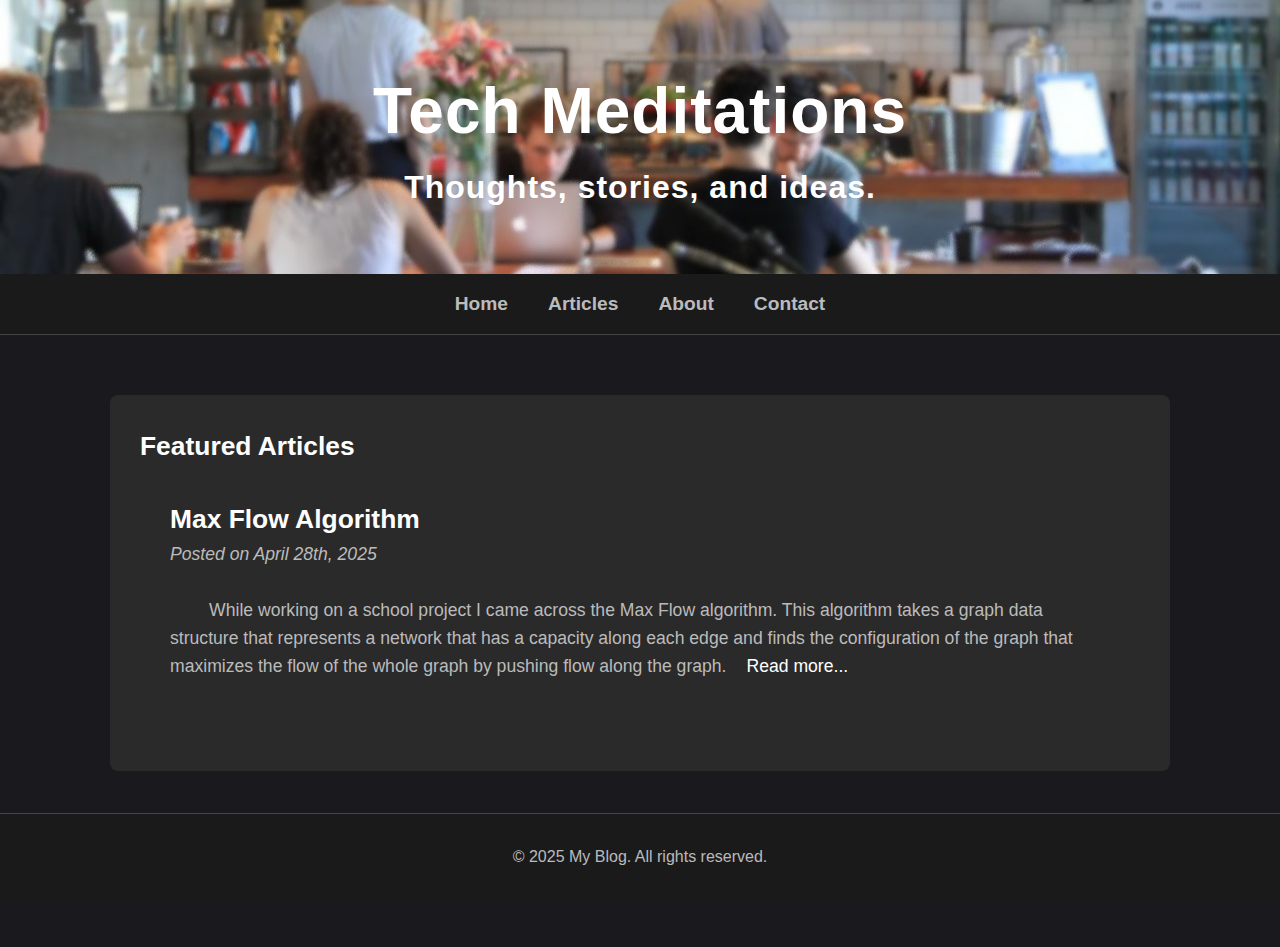
<file: index.html>
<!DOCTYPE html>
<html lang="en">
<head>
    <meta charset="UTF-8">
    <meta name="viewport" content="width=device-width, initial-scale=1.0">
    <title>My Blog</title>
    <link rel="stylesheet" href="css/style.css">
</head>
<body>
    <header>
        <h1>Tech Meditations</h1>
        <h4>Thoughts, stories, and ideas.</h4>
    </header>
    <div id="upper_bar">
        <nav>
            <a href="index.html">Home</a>
            <a href="articles_page.html">Articles</a>
            <a href="about_page.html">About</a>
            <a href="contact_page.html">Contact</a>
        </nav>
    </div>

    <main>
        <section id="Featured">
            <h2>Featured Articles</h2>
            <article onclick="location.href='blog_posts/max_flow_algorithm_post.html'">
                <h2>Max Flow Algorithm</h2>
                <p><em>Posted on April 28th, 2025</em></p>
                <br>
                <p>
                    &nbsp;&nbsp;&nbsp;&nbsp;&nbsp;&nbsp;&nbsp;&nbsp;While working on a school project I came across the Max Flow algorithm. This algorithm takes a graph data structure that represents a network that has a capacity 
                    along each edge and finds the configuration of the graph that maximizes the flow of the whole graph by pushing flow along the graph.<a href="blog_posts/max_flow_algorithm_post.html">Read more...</a>
                </p>
            </article>
        </section>
    </main>
    <div id="lower_bar">
        <footer>
            <p>&copy; 2025 My Blog. All rights reserved.</p>
        </footer>
    </div>

</body>
</html>
</file>
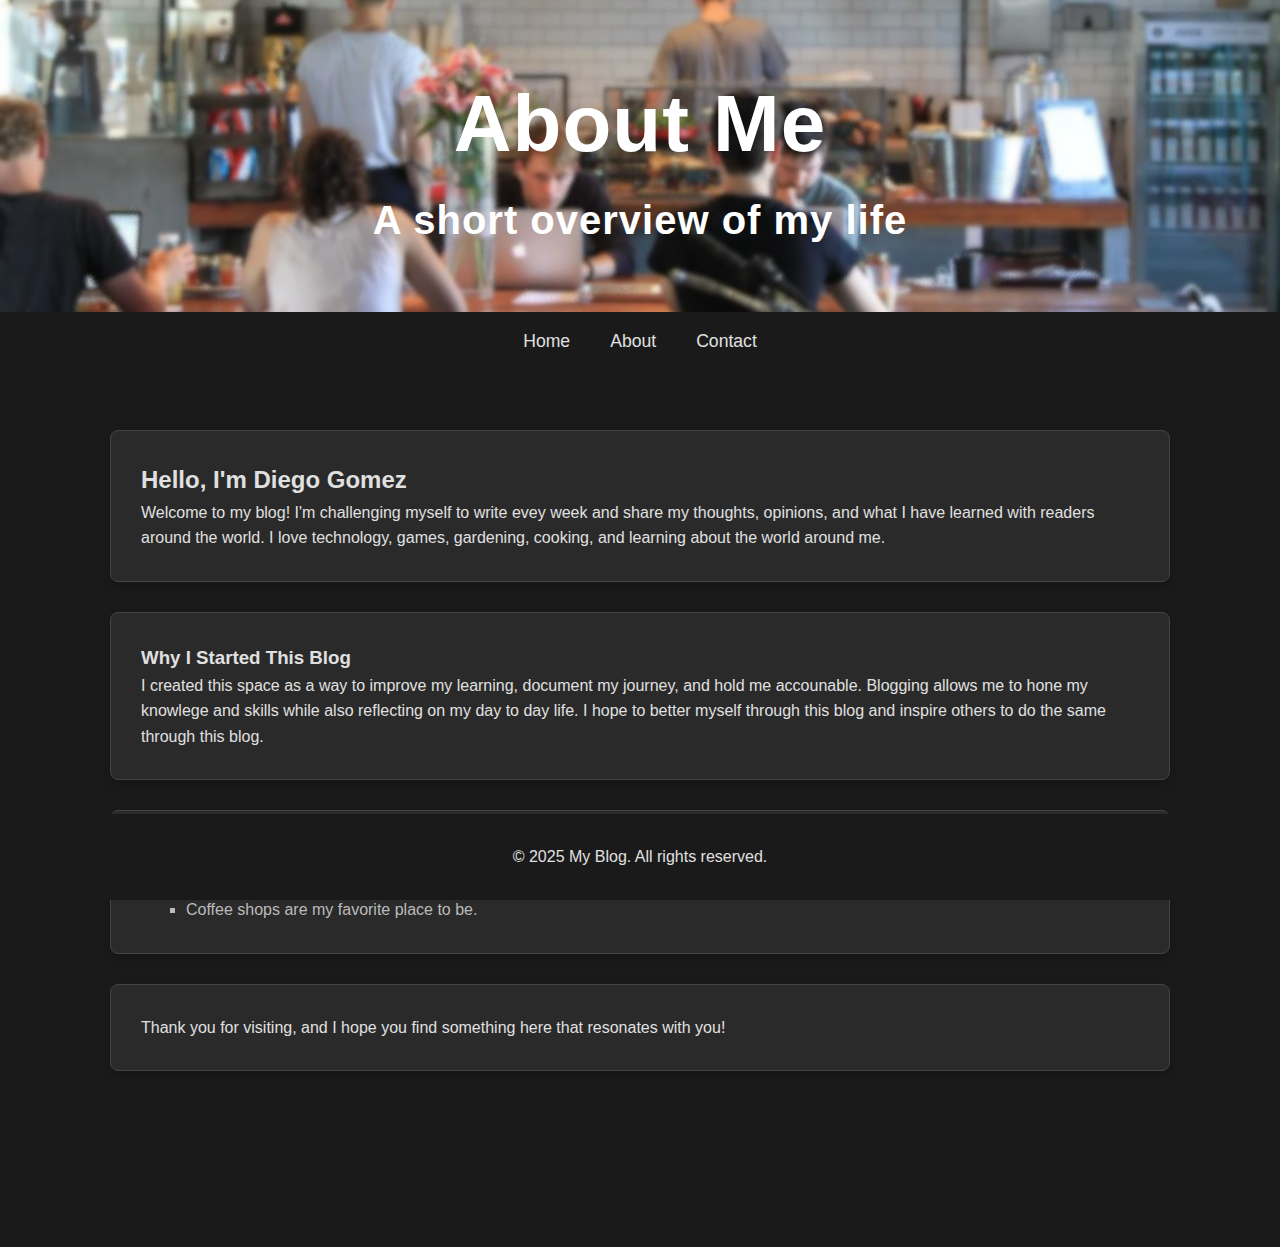
<file: about_page.html>
<!DOCTYPE html>
<html lang="en">
<head>
    <meta charset="UTF-8">
    <meta name="viewport" content="width=device-width, initial-scale=1.0">
    <title>About - My Blog</title>
    <link rel="stylesheet" href="style.css">
</head>
<body>
    <div id="upper_bar">
        <header>
            <h1>About Me</h1>
            <h4>A short overview of my life</h4>
        </header>
        <nav>
            <a href="home_page.html">Home</a>
            <a href="about_page.html">About</a>
            <a href="contact_page.html">Contact</a>
        </nav>
    </div>

    <main>
        <section>
        <h2>Hello, I'm Diego Gomez</h2>
            <p>
                Welcome to my blog! I'm challenging myself to write evey week and share my thoughts, opinions, and what I have learned with readers around the world. I love
                technology, games, gardening, cooking, and learning about the world around me.
            </p>
        </section>
        <section>
            <h3>Why I Started This Blog</h3>
            <p>
                I created this space as a way to improve my learning, document my journey, and hold me accounable. Blogging allows me to hone my knowlege and skills while also 
                reflecting on my day to day life. I hope to better myself through this blog and inspire others to do the same through this blog.
            </p>    
        </section>
        <section>
            <h3>Fun Facts About Me</h3>
            <ul>
            <li>I love tennis and have been playing since 2014.</li>
            <li>Coffee shops are my favorite place to be.</li>
            </ul>
        </section>
        <section>
            <p>Thank you for visiting, and I hope you find something here that resonates with you!</p>
        </section>

    </main>
    <div id="lower_bar">
        <footer>
            <p>&copy; 2025 My Blog. All rights reserved.</p>
        </footer>
    </div>

</body>
</html>
</file>
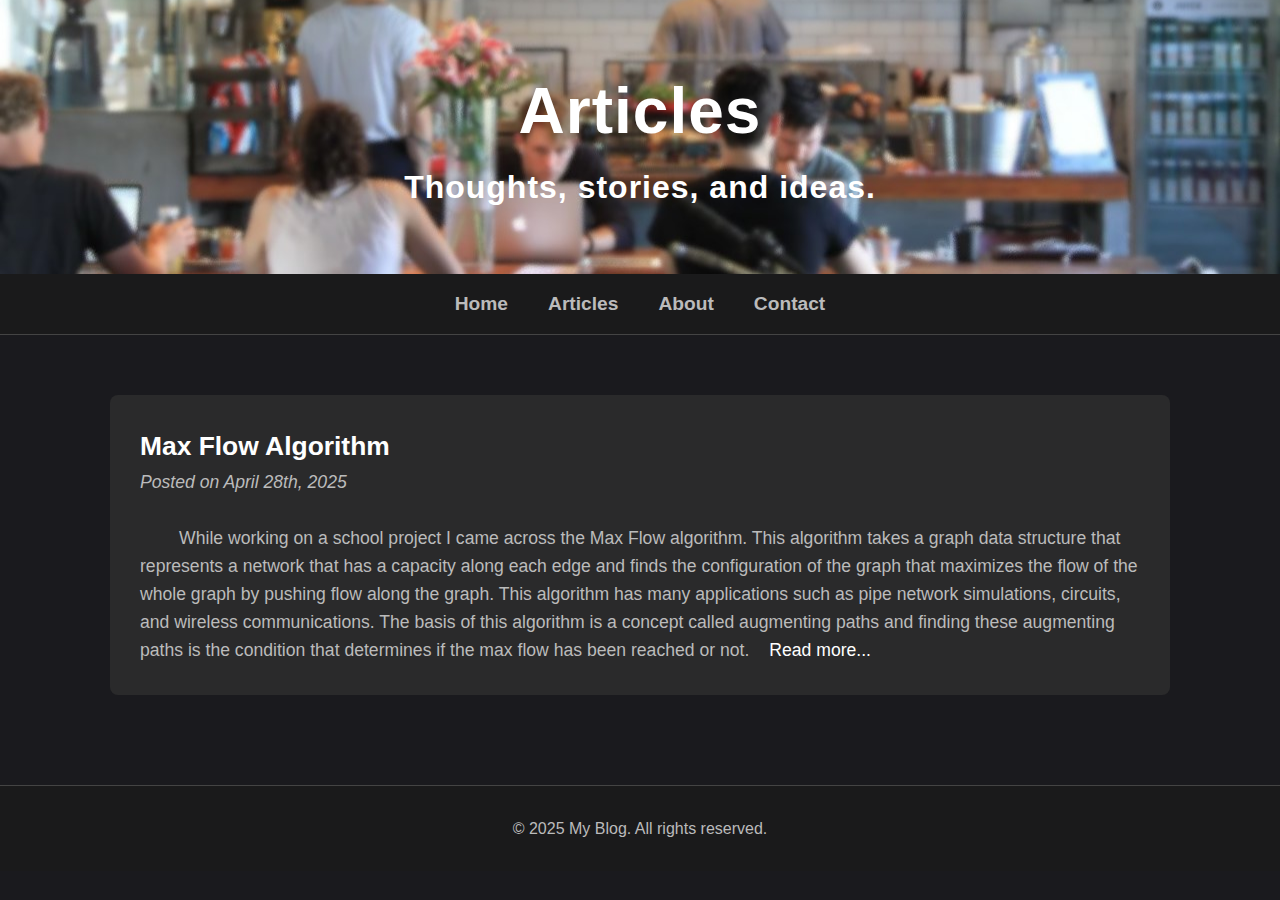
<file: articles_page.html>
<!DOCTYPE html>
<html lang="en">
<head>
    <meta charset="UTF-8">
    <meta name="viewport" content="width=device-width, initial-scale=1.0">
    <title>My Blog</title>
    <link rel="stylesheet" href="css/style.css">
</head>
<body>
    <header>
        <h1>Articles</h1>
        <h4>Thoughts, stories, and ideas.</h4>
    </header>
    <div id="upper_bar">
        <nav>
            <a href="home_page.html">Home</a>
            <a href="articles_page.html">Articles</a>
            <a href="about_page.html">About</a>
            <a href="contact_page.html">Contact</a>
        </nav>
    </div>

    <main>
        <article onclick="location.href='blog_posts/max_flow_algorithm_post.html'">
            <h2>Max Flow Algorithm</h2>
            <p><em>Posted on April 28th, 2025</em></p>
            <br>
            <p>
                &nbsp;&nbsp;&nbsp;&nbsp;&nbsp;&nbsp;&nbsp;&nbsp;While working on a school project I came across the Max Flow algorithm. This algorithm takes a graph data structure that represents a network that has a capacity 
                along each edge and finds the configuration of the graph that maximizes the flow of the whole graph by pushing flow along the graph. This algorithm has 
                many applications such as pipe network simulations, circuits, and wireless communications. The basis of this algorithm is a concept called augmenting paths and 
                finding these augmenting paths is the condition that determines if the max flow has been reached or not.<a href="blog_posts/max_flow_algorithm_post.html">Read more...</a>
            </p>
        </article>
    </main>
    <div id="lower_bar">
        <footer>
            <p>&copy; 2025 My Blog. All rights reserved.</p>
        </footer>
    </div>

</body>
</html>
</file>
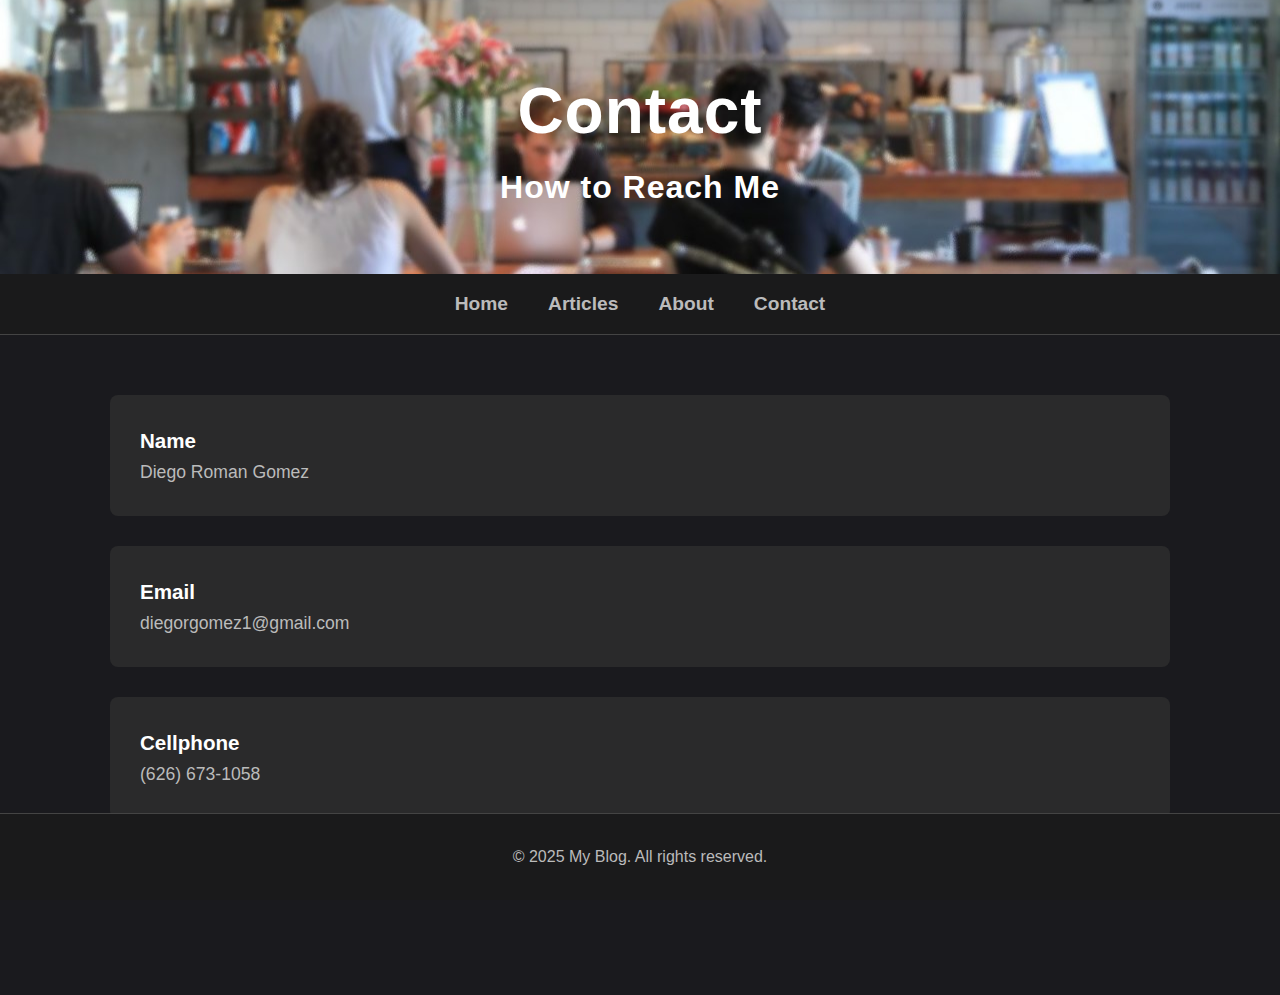
<file: contact_page.html>
<!DOCTYPE html>
<html lang="en">
<head>
    <meta charset="UTF-8">
    <meta name="viewport" content="width=device-width, initial-scale=1.0">
    <title>Contact - My Blog</title>
    <link rel="stylesheet" href="css/style.css">
</head>
<body>
    <header>
        <h1>Contact</h1>
        <h4>How to Reach Me</h4>
    </header>
    <div id="upper_bar">
        <nav>
            <a href="index.html">Home</a>
            <a href="articles_page.html">Articles</a>
            <a href="about_page.html">About</a>
            <a href="contact_page.html">Contact</a>
        </nav>
    </div>

    <main>
        <section>
            <h3>Name</h3>
            <p>Diego Roman Gomez</p>
        </section>
        <section>
            <h3>Email</h3>
            <p>diegorgomez1@gmail.com</p>
        </section>
        <section>
            <h3>Cellphone</h3>
            <p>(626) 673-1058</p>
        </section>
    </main>
    <div id="lower_bar">
        <footer>
            <p>&copy; 2025 My Blog. All rights reserved.</p>
        </footer>
    </div>

</body>
</html>
</file>
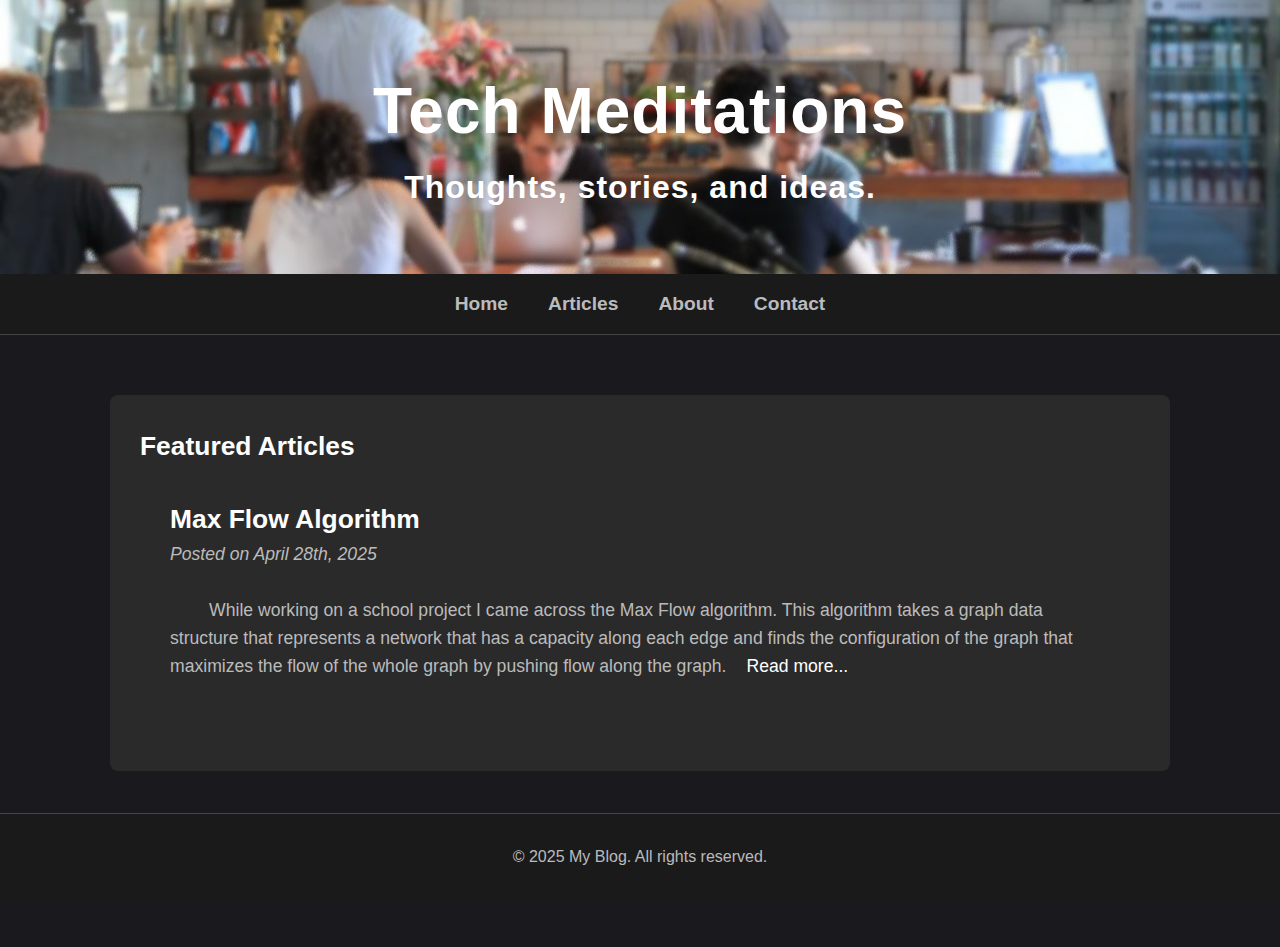
<file: home_page.html>
<!DOCTYPE html>
<html lang="en">
<head>
    <meta charset="UTF-8">
    <meta name="viewport" content="width=device-width, initial-scale=1.0">
    <title>My Blog</title>
    <link rel="stylesheet" href="css/style.css">
</head>
<body>
    <header>
        <h1>Tech Meditations</h1>
        <h4>Thoughts, stories, and ideas.</h4>
    </header>
    <div id="upper_bar">
        <nav>
            <a href="home_page.html">Home</a>
            <a href="articles_page.html">Articles</a>
            <a href="about_page.html">About</a>
            <a href="contact_page.html">Contact</a>
        </nav>
    </div>

    <main>
        <section id="Featured">
            <h2>Featured Articles</h2>
            <article onclick="location.href='blog_posts/max_flow_algorithm_post.html'">
                <h2>Max Flow Algorithm</h2>
                <p><em>Posted on April 28th, 2025</em></p>
                <br>
                <p>
                    &nbsp;&nbsp;&nbsp;&nbsp;&nbsp;&nbsp;&nbsp;&nbsp;While working on a school project I came across the Max Flow algorithm. This algorithm takes a graph data structure that represents a network that has a capacity 
                    along each edge and finds the configuration of the graph that maximizes the flow of the whole graph by pushing flow along the graph.<a href="blog_posts/max_flow_algorithm_post.html">Read more...</a>
                </p>
            </article>
        </section>
    </main>
    <div id="lower_bar">
        <footer>
            <p>&copy; 2025 My Blog. All rights reserved.</p>
        </footer>
    </div>

</body>
</html>
</file>
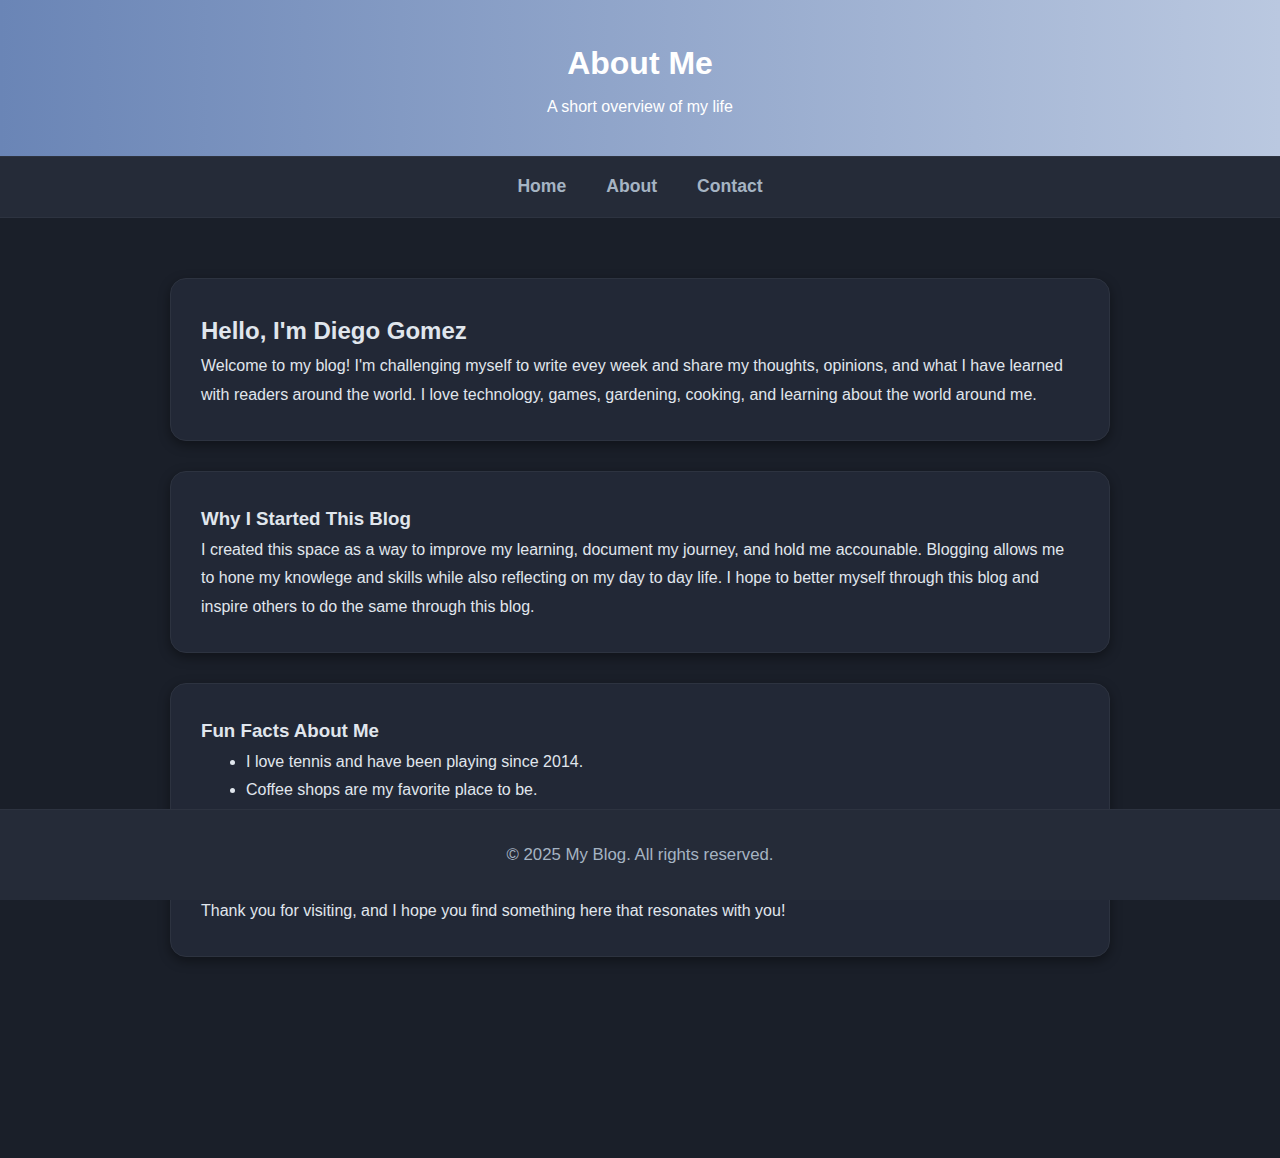
<file: blog3/about_page.html>
<!DOCTYPE html>
<html lang="en">
<head>
    <meta charset="UTF-8">
    <meta name="viewport" content="width=device-width, initial-scale=1.0">
    <title>About - My Blog</title>
    <link rel="stylesheet" href="style.css">
</head>
<body>
    <div id="upper_bar">
        <header>
            <h1>About Me</h1>
            <p>A short overview of my life</p>
        </header>
        <nav>
            <a href="home_page.html">Home</a>
            <a href="about_page.html">About</a>
            <a href="contact_page.html">Contact</a>
        </nav>
    </div>

    <main>
        <section>
        <h2>Hello, I'm Diego Gomez</h2>
            <p>
                Welcome to my blog! I'm challenging myself to write evey week and share my thoughts, opinions, and what I have learned with readers around the world. I love
                technology, games, gardening, cooking, and learning about the world around me.
            </p>
        </section>
        <section>
            <h3>Why I Started This Blog</h3>
            <p>
                I created this space as a way to improve my learning, document my journey, and hold me accounable. Blogging allows me to hone my knowlege and skills while also 
                reflecting on my day to day life. I hope to better myself through this blog and inspire others to do the same through this blog.
            </p>    
        </section>
        <section>
            <h3>Fun Facts About Me</h3>
            <ul>
            <li>I love tennis and have been playing since 2014.</li>
            <li>Coffee shops are my favorite place to be.</li>
            </ul>
        </section>
        <section>
            <p>Thank you for visiting, and I hope you find something here that resonates with you!</p>
        </section>

    </main>
    <div id="lower_bar">
        <footer>
            <p>&copy; 2025 My Blog. All rights reserved.</p>
        </footer>
    </div>

</body>
</html>
</file>
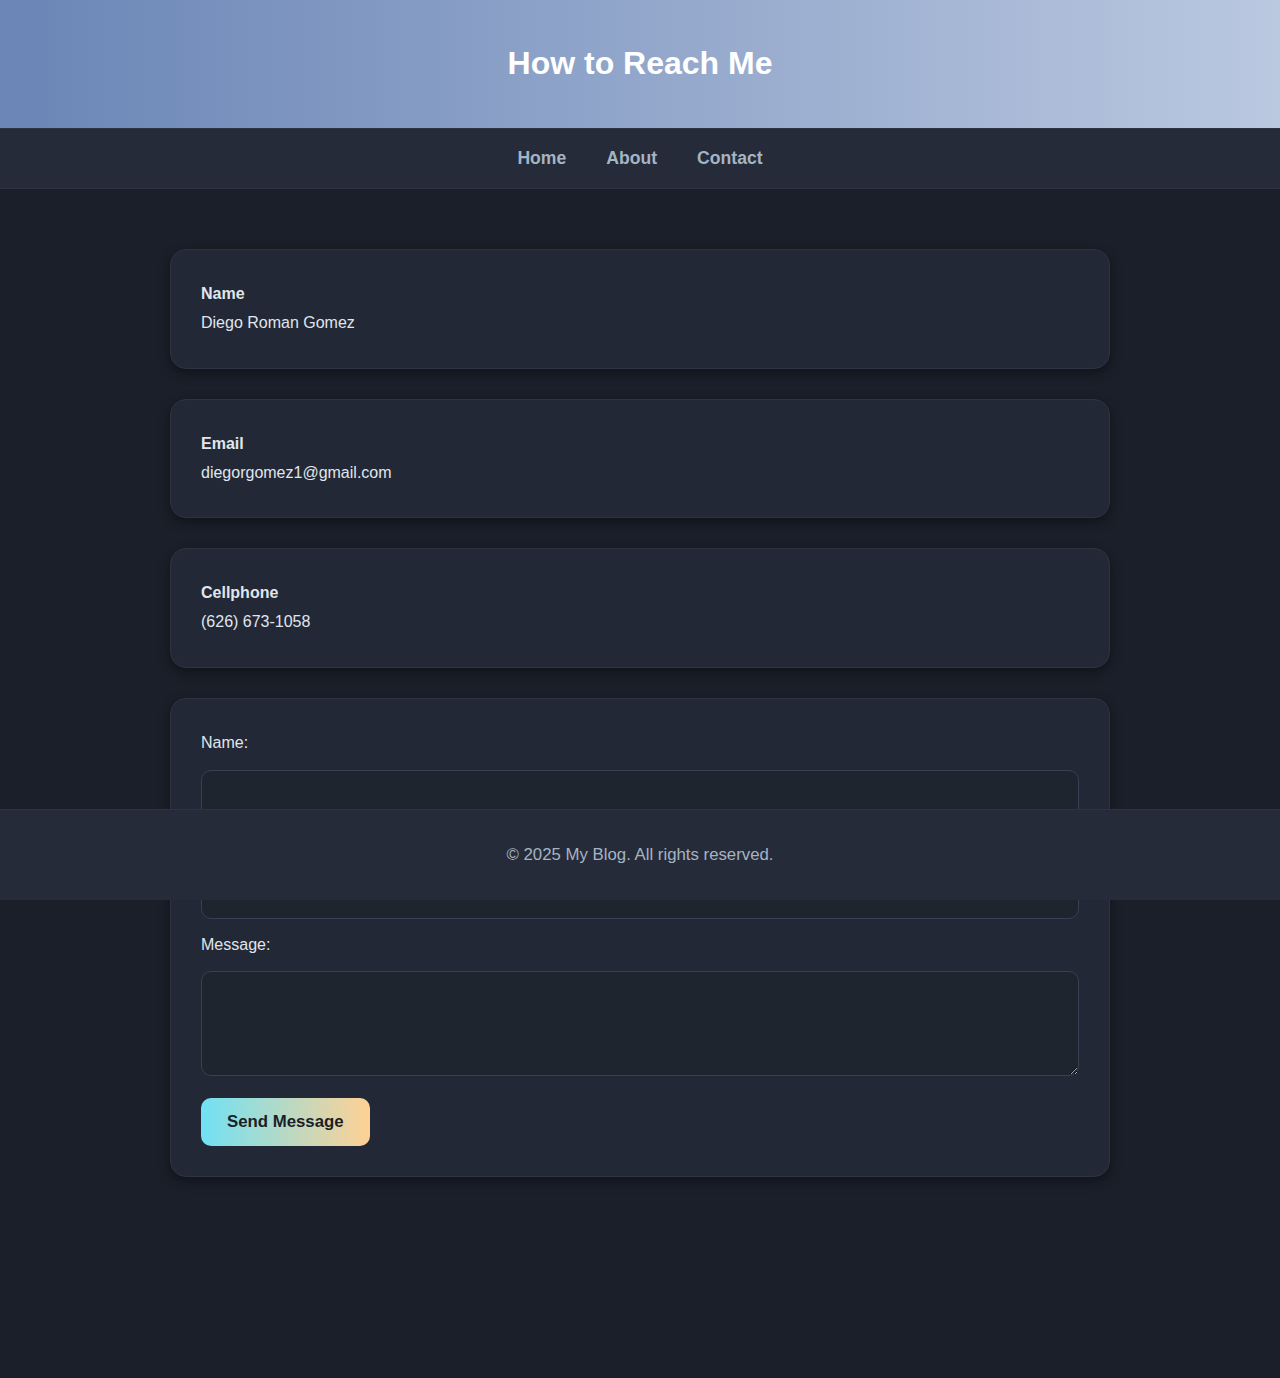
<file: blog3/contact_page.html>
<!DOCTYPE html>
<html lang="en">
<head>
    <meta charset="UTF-8">
    <meta name="viewport" content="width=device-width, initial-scale=1.0">
    <title>Contact - My Blog</title>
    <link rel="stylesheet" href="style.css">
</head>
<body>
    <div id="upper_bar">
        <header>
            <h1>How to Reach Me</h1>
        </header>
        <nav>
            <a href="home_page.html">Home</a>
            <a href="about_page.html">About</a>
            <a href="contact_page.html">Contact</a>
        </nav>
    </div>

    <main>
        <section>
            <h4>Name</h4>
            <p>Diego Roman Gomez</p>
        </section>
        <section>
            <h4>Email</h4>
            <p>diegorgomez1@gmail.com</p>
        </section>
        <section>
            <h4>Cellphone</h4>
            <p>(626) 673-1058</p>
        </section>
        <form action="#" method="post">
            <label for="name">Name:</label>
            <input type="text" id="name" name="name" required>

            <label for="email">Email:</label>
            <input type="email" id="email" name="email" required>

            <label for="message">Message:</label>
            <textarea id="message" name="message" rows="5" required></textarea>

            <button type="submit">Send Message</button>
        </form>
    </main>
    <div id="lower_bar">
        <footer>
            <p>&copy; 2025 My Blog. All rights reserved.</p>
        </footer>
    </div>

</body>
</html>
</file>
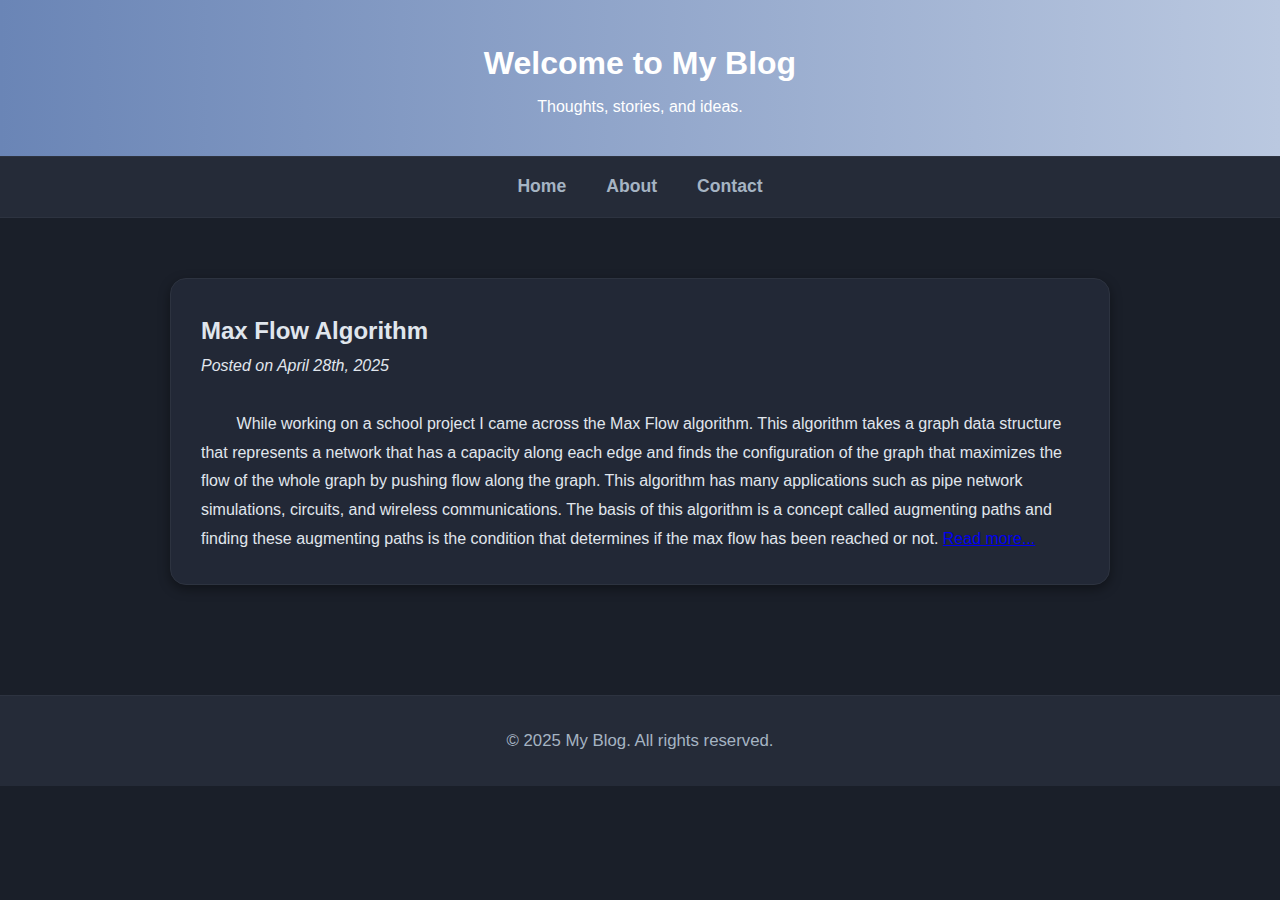
<file: blog3/home_page.html>
<!DOCTYPE html>
<html lang="en">
<head>
    <meta charset="UTF-8">
    <meta name="viewport" content="width=device-width, initial-scale=1.0">
    <title>My Blog</title>
    <link rel="stylesheet" href="style.css">
</head>
<body>
    <div id="upper_bar">
        <header>
            <h1>Welcome to My Blog</h1>
            <p>Thoughts, stories, and ideas.</p>
        </header>
        <nav>
            <a href="home_page.html">Home</a>
            <a href="about_page.html">About</a>
            <a href="contact_page.html">Contact</a>
        </nav>
    </div>

    <main>
        <article onclick="location.href='blog_posts/max_flow_algorithm_post.html'">
            <h2>Max Flow Algorithm</h2>
            <p><em>Posted on April 28th, 2025</em></p>
            <br>
            <p>
                &nbsp;&nbsp;&nbsp;&nbsp;&nbsp;&nbsp;&nbsp;&nbsp;While working on a school project I came across the Max Flow algorithm. This algorithm takes a graph data structure that represents a network that has a capacity 
                along each edge and finds the configuration of the graph that maximizes the flow of the whole graph by pushing flow along the graph. This algorithm has 
                many applications such as pipe network simulations, circuits, and wireless communications. The basis of this algorithm is a concept called augmenting paths and 
                finding these augmenting paths is the condition that determines if the max flow has been reached or not. <a href="blog_posts/max_flow_algorithm_post.html">Read more...</a>
            </p>
        </article>
    </main>
    <div id="lower_bar">
        <footer>
            <p>&copy; 2025 My Blog. All rights reserved.</p>
        </footer>
    </div>

</body>
</html>
</file>
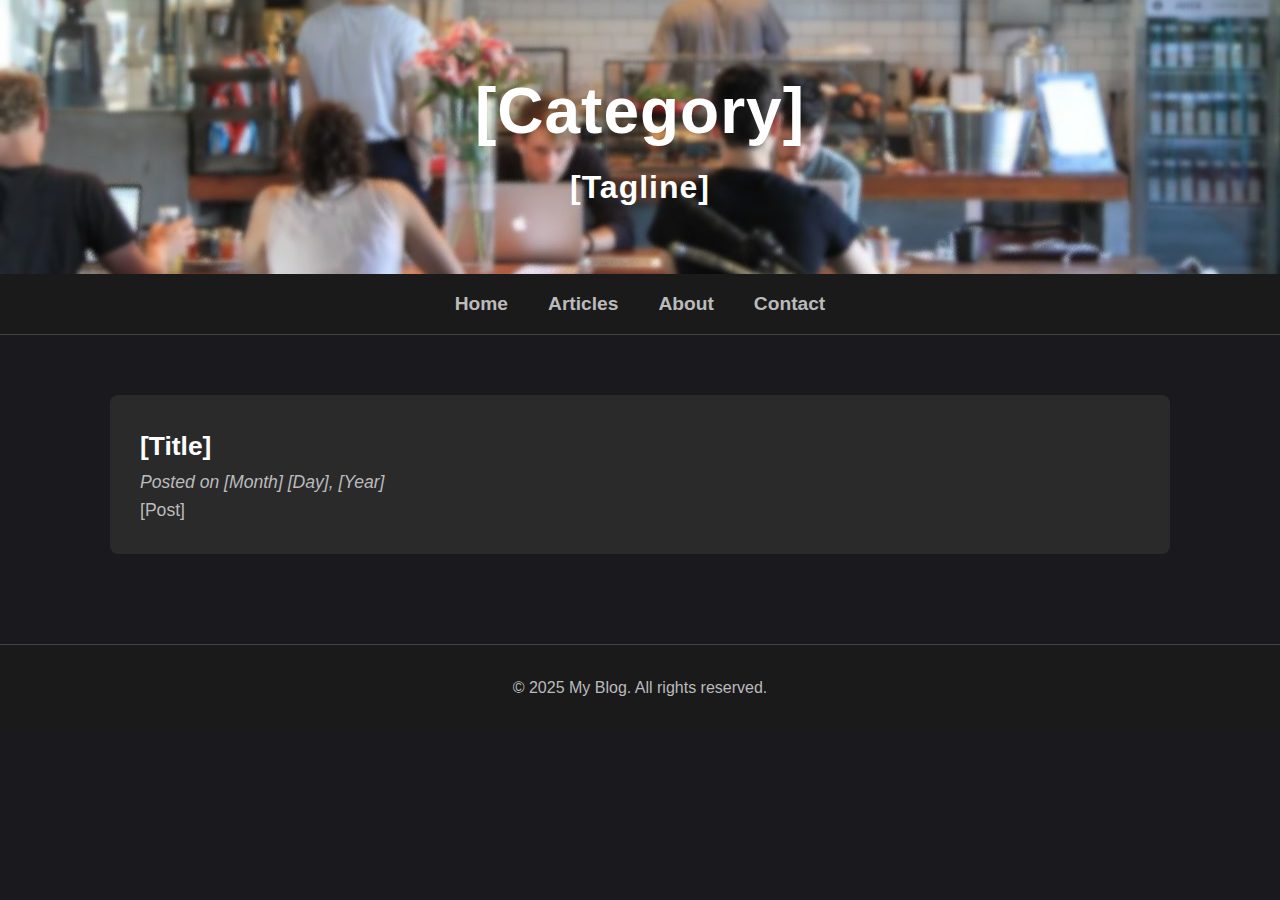
<file: blog_posts/blog_page_template.html>
<!DOCTYPE html>
<html lang="en">
<head>
    <meta charset="UTF-8">
    <meta name="viewport" content="width=device-width, initial-scale=1.0">
    <title>Blog Post</title>
    <link rel="stylesheet" href="../css/style.css">
</head>
<body>
    <header>
        <h1>[Category]</h1>
        <h4>[Tagline]</h4>
    </header>
    <div id="upper_bar">
        <nav>
            <a href="../index.html">Home</a>
            <a href="../articles_page.html">Articles</a>
            <a href="../about_page.html">About</a>
            <a href="../contact_page.html">Contact</a>
        </nav>
    </div>

    <main>
        <section>
            <h2>[Title]</h2>
            <p><em>Posted on [Month] [Day], [Year]</em></p>
            <p>[Post]</p>
        </section>
    </main>
    <div id="lower_bar">
        <footer>
            <p>&copy; 2025 My Blog. All rights reserved.</p>
        </footer>
    </div>
</body>
</html>
</file>
<file: css/style.css>
/* Reset some basic styles */
* {
    margin: 0;
    padding: 0;
    box-sizing: border-box;
}

body {
    font-family: 'Roboto', sans-serif;
    background-color: #1a1a1e;
    color: #ffffff;
    line-height: 1.6;
}

header {
    background-image: url(../images/background-image-blur.jpg);
    background-position-x: center;
    background-position-y: 70%;
    background-size: cover;
    padding: 60px 20px;
    text-align: center;
    letter-spacing: 1px;
    font-size: 2em;
    font-weight: bold;
}

nav {
    background-color: #1a1a1b;
    display: flex;
    justify-content: center;
    padding: 15px 0;
    border-bottom: 1px solid #444444;
    font-size: 1.2em;
    font-weight: bold;
}

nav a {
    color: #bbbbbb;
    margin: 0 20px;
    text-decoration: none;
    transition: color 0.3s ease, transform 0.3s ease;
}

nav a:hover {
    color: #00f3ff;
    transform: scale(1.1);
}

a {
    color: #ffffff;
    margin: 0 20px;
    text-decoration: none;
    transition: color 0.3s ease, transform 0.3s ease;
}

a:hover {
    color: #00f3ff;
    transform: scale(1.1);
}

main {
    max-width: 1100px;
    margin: 40px auto;
    padding: 20px;
    font-size: 1.1em;
}

article, section, form {
    background: #2a2a2b;
    padding: 30px;
    margin-bottom: 30px;
    border-radius: 8px;
    transition: background 0.3s ease, box-shadow 0.3s ease, transform 0.3s ease;
}

article:hover {
    background: #3a3a3b;
    box-shadow: 0 6px 18px rgba(0, 0, 0, 0.3);
    cursor: pointer;
    transform: translateY(-2px);
}

ul {
    list-style-type: square;
    margin-left: 25px;
    padding-left: 20px;
    color: #bbbbbb;
}

p {
    color: #bbbbbb;
}

input, textarea {
    width: 100%;
    padding: 14px;
    margin: 12px 0;
    border: 1px solid #444444;
    border-radius: 6px;
    background-color: #333333;
    color: #ffffff;
}

input:focus, textarea:focus {
    border-color: #00f3ff;
    outline: none;
}

button {
    background-color: #00dfff;
    color: #ffffff;
    padding: 14px 28px;
    border: none;
    border-radius: 6px;
    cursor: pointer;
    transition: background-color 0.3s ease, transform 0.3s ease;
}

button:hover {
    background-color: #00c0ff;
    transform: translateY(-2px);
}

footer {
    text-align: center;
    padding: 30px;
    background: #1a1a1b;
    color: #bbbbbb;
    border-top: 1px solid #444444;
}

#upper_bar {
    position: sticky;
    width: 100%;
    top: 0;
    z-index: 100;
}

#lower_bar {
    position: sticky;
    width: 100%;
    bottom: 0;
    z-index: 100;
}
</file>
<file: style.css>
/* Reset some basic styles */
* {
    margin: 0;
    padding: 0;
    box-sizing: border-box;
}

body {
    font-family: 'Roboto', sans-serif;
    background-color: #1b1a1a;
    color: #e0e0e0;
    line-height: 1.6;
}

header {
    background-image: url(images/background-image-blur.jpg);
    background-position-x: center;
    background-position-y: 70%;
    background-size: cover;
    color: #fff;
    padding: 60px 20px;
    text-align: center;
    font-size: 2.5em;
    font-weight: 700;
    letter-spacing: 1px;
}

nav {
    background-color: #1b1a1a;
    display: flex;
    justify-content: center;
    padding: 15px 0;
}

nav a {
    color: #e0e0e0;
    margin: 0 20px;
    text-decoration: none;
    font-weight: 500;
    font-size: 1.1em;
    transition: color 0.3s ease, transform 0.3s ease;
}

nav a:hover {
    color: #FF4081;
    transform: scale(1.1);
}

main {
    max-width: 1100px;
    margin: 40px auto;
    padding: 20px;
}

article, section, form {
    background: #2a2a2a;
    padding: 30px;
    margin-bottom: 30px;
    border-radius: 8px;
    box-shadow: 0 4px 12px rgba(0, 0, 0, 0.2);
    border: 1px solid #444;
    transition: background 0.3s ease, box-shadow 0.3s ease, transform 0.3s ease;
}

article img {
    max-width: 100%;
    border-radius: 8px;
    margin-top: 20px;
}

article:hover {
    background: #333;
    box-shadow: 0 6px 18px rgba(0, 0, 0, 0.3);
    cursor: pointer;
    transform: translateY(-2px);
}

ul {
    list-style-type: square;
    margin-left: 25px;
    padding-left: 20px;
    color: #bbb;
}

input, textarea {
    width: 100%;
    padding: 14px;
    margin: 12px 0;
    border: 1px solid #444;
    border-radius: 6px;
    background-color: #333;
    color: #fff;
    font-size: 1em;
}

input:focus, textarea:focus {
    border-color: #FF4081;
    outline: none;
}

button {
    background-color: #FF4081;
    color: #fff;
    padding: 14px 28px;
    border: none;
    border-radius: 6px;
    cursor: pointer;
    font-size: 1.1em;
    font-weight: 700;
    transition: background-color 0.3s ease, transform 0.3s ease;
}

button:hover {
    background-color: #D5006B;
    transform: translateY(-2px);
}

footer {
    text-align: center;
    padding: 30px;
    background: #1b1a1a;
    color: #e0e0e0;
}

#upper_bar {
    position: sticky;
    width: 100%;
    top: 0;
    z-index: 100;
}

#lower_bar {
    position: sticky;
    width: 100%;
    bottom: 0;
    z-index: 100;
}
</file>
<file: blog3/style.css>
/* Reset some basic styles */
* {
    margin: 0;
    padding: 0;
    box-sizing: border-box;
}

body {
    font-family: 'Poppins', Arial, sans-serif;
    background-color: #1a1f29;
    color: #e0e6ed;
    line-height: 1.8;
}

header {
    background: linear-gradient(90deg, #6a85b6, #bac8e0);
    color: #ffffff;
    padding: 35px;
    text-align: center;
    border-bottom: 1px solid #2d3340;
}

nav {
    background: #252b38;
    display: flex;
    justify-content: center;
    padding: 14px 0;
    border-bottom: 1px solid #2d3340;
}

nav a {
    color: #a5b4c3;
    margin: 0 20px;
    text-decoration: none;
    font-weight: 600;
    font-size: 1.1em;
    transition: color 0.3s ease;
}

nav a:hover {
    color: #70e1f5;
    text-decoration: none;
    cursor: pointer;
}

main {
    padding: 30px;
    max-width: 1000px;
    margin: 30px auto;
}

article, section, form {
    background: #222836;
    padding: 30px;
    margin-bottom: 30px;
    border-radius: 16px;
    box-shadow: 0 4px 12px rgba(0, 0, 0, 0.4);
    border: 1px solid #2d3340;
    transition: background 0.3s ease, transform 0.2s ease;
}

article img {
    max-width: 100%;
    border-radius: 12px;
    margin-top: 20px;
}

article:hover {
    background: #293041;
    transform: translateY(-3px);
    box-shadow: 0 6px 18px rgba(112, 225, 245, 0.3);
    cursor: pointer;
}

ul {
    list-style-type: disc;
    margin-left: 25px;
    padding-left: 20px;
}

input, textarea {
    width: 100%;
    padding: 14px;
    margin: 12px 0;
    border: 1px solid #374151;
    border-radius: 10px;
    background-color: #1f252f;
    color: #e0e6ed;
    font-size: 1em;
}

input:focus, textarea:focus {
    border-color: #70e1f5;
    outline: none;
}

button {
    background: linear-gradient(90deg, #70e1f5, #ffd194);
    color: #1a1f29;
    padding: 14px 26px;
    border: none;
    border-radius: 10px;
    cursor: pointer;
    font-size: 1.05em;
    font-weight: 600;
    transition: background 0.3s ease;
}

button:hover {
    background: linear-gradient(90deg, #ffd194, #70e1f5);
}

footer {
    text-align: center;
    padding: 30px;
    background: #252b38;
    color: #a5b4c3;
    margin-top: 50px;
    font-size: 1.05em;
    border-top: 1px solid #2d3340;
}

#upper_bar {
    position: sticky;
    width: 100%;
    top: 0;
    z-index: 100;
}

#lower_bar {
    position: sticky;
    width: 100%;
    bottom: 0;
    z-index: 100;
}
</file>
